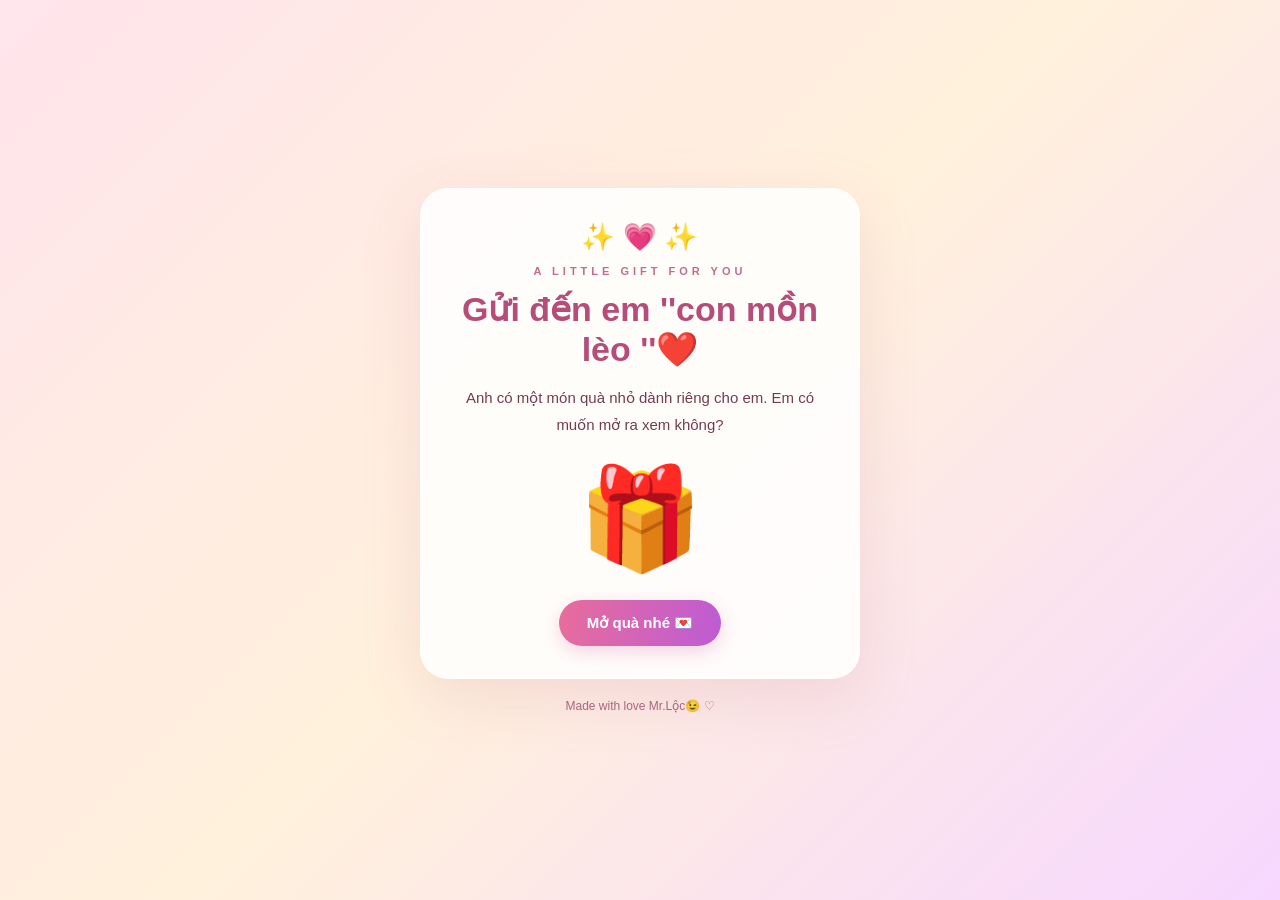
<file: index.html>
<!DOCTYPE html>
<html lang="vi">
<head>
    <meta charset="UTF-8">
    <meta name="viewport" content="width=device-width, initial-scale=1.0">
    <title>A Gift For You ❤️</title>
    <link rel="stylesheet" href="style.css">
</head>
<body>
    <div class="hearts" id="hearts"></div>

    <main class="card">
        <div class="sparkle">✨ 💗 ✨</div>

        <p class="small-title">A LITTLE GIFT FOR YOU</p>
        <h1>Gửi đến em ''con mồn lèo ''❤️</h1>

        <p id="description">
            Anh có một món quà nhỏ dành riêng cho em.
            Em có muốn mở ra xem không?
        </p>

        <div class="gift" id="gift">
            <div class="gift-lid"></div>
            <div class="gift-box">🎁</div>
        </div>

        <button id="openBtn">Mở quà nhé 💌</button>

        <section id="message" class="hidden">
            <h2>Gửi cô gái của anh '' Q.Anh'' 💕</h2>
            <p>
                Có thể anh không phải người hoàn hảo,
                nhưng anh muốn trở thành người mang đến
                cho em thật nhiều niềm vui.
            </p>
            <p>
                Cảm ơn em vì đã xuất hiện.
                Mong rằng mỗi ngày của em đều có
                một lý do để mỉm cười. 🌷
            </p>
            <div class="big-heart">❤️</div>
            <p class="signature">Dành riêng cho em!</p>
        </section>
    </main>

    <footer>Made with love Mr.Lộc😉  ♡</footer>

    <script src="script.js"></script>
</body>
</html>
</file>
<file: style.css>
* {
    box-sizing: border-box;
}

body {
    margin: 0;
    min-height: 100vh;
    padding: 24px 14px;
    display: flex;
    flex-direction: column;
    align-items: center;
    justify-content: center;
    font-family: "Segoe UI", sans-serif;
    color: #743b52;
    background: linear-gradient(135deg, #ffe4ec, #fff1dc, #f7d7ff);
    overflow-x: hidden;
}

.card {
    position: relative;
    width: min(100%, 440px);
    padding: 32px 26px;
    border: 1px solid #ffffffb8;
    border-radius: 28px;
    background: #ffffffd9;
    box-shadow: 0 18px 60px #b9577925;
    text-align: center;
    z-index: 1;
}

.sparkle {
    font-size: 27px;
    margin-bottom: 12px;
}

.small-title {
    font-size: 11px;
    letter-spacing: 4px;
    color: #c26c91;
    font-weight: bold;
}

h1 {
    color: #b64c78;
    font-size: 34px;
    margin: 12px 0;
}

#description {
    line-height: 1.8;
    font-size: 15px;
}

.gift {
    margin: 22px auto;
    font-size: 100px;
    cursor: pointer;
    animation: bounce 1.6s infinite;
}

.gift.open {
    animation: pop 0.6s ease;
}

@keyframes bounce {
    0%, 100% { transform: translateY(0); }
    50% { transform: translateY(-10px); }
}

@keyframes pop {
    50% { transform: scale(1.35) rotate(10deg); }
}

button {
    padding: 14px 28px;
    border: none;
    border-radius: 30px;
    background: linear-gradient(100deg, #e86d9b, #bd5bd4);
    color: white;
    font-size: 15px;
    font-weight: bold;
    cursor: pointer;
    box-shadow: 0 6px 18px #d35c9c40;
    transition: transform 0.2s;
}

button:hover {
    transform: scale(1.05);
}

#message {
    margin-top: 26px;
    padding-top: 20px;
    border-top: 1px dashed #e9a9c4;
    line-height: 1.9;
    animation: fadeIn 1s ease;
}

#message h2 {
    color: #c34e81;
    font-size: 23px;
}

.hidden {
    display: none;
}

.big-heart {
    font-size: 50px;
    animation: heartbeat 1s infinite;
}

.signature {
    color: #c34e81;
    font-weight: bold;
}

@keyframes heartbeat {
    50% { transform: scale(1.2); }
}

@keyframes fadeIn {
    from {
        opacity: 0;
        transform: translateY(15px);
    }
    to {
        opacity: 1;
        transform: translateY(0);
    }
}

.heart {
    position: fixed;
    bottom: -30px;
    font-size: 20px;
    pointer-events: none;
    animation: floatUp 6s linear forwards;
    z-index: 0;
}

@keyframes floatUp {
    to {
        transform: translateY(-110vh) rotate(360deg);
        opacity: 0;
    }
}

footer {
    margin-top: 20px;
    color: #a76783;
    font-size: 12px;
}
</file>
